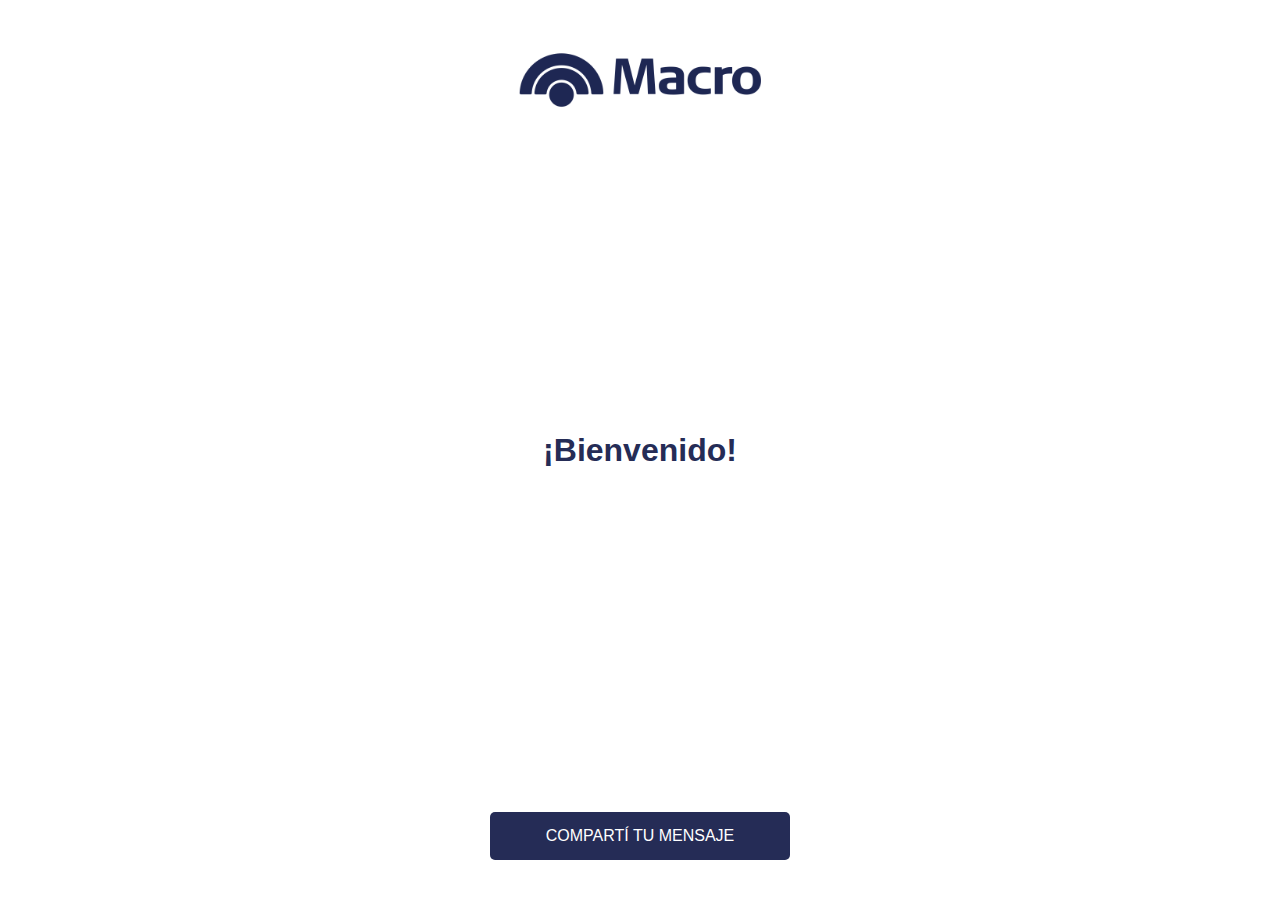
<file: index.html>
<!DOCTYPE html>
<html lang="en">
<head>
  <meta charset="UTF-8">
  <meta name="viewport" content="width=device-width, initial-scale=1.0">
  <link rel="stylesheet" href="css/styles.css">
  <title>!Bienvenido! - Macro</title>
  <link rel="icon" href="favIcon.png" type="image/x-icon">
</head>
<body>
  <header>
    <img src="logo.png" alt="Logo">
  </header>
  <main>
    <h1>¡Bienvenido!</h1>
  </main>
  <footer>
    <button onclick="location.href='form.html'">COMPARTÍ TU MENSAJE</button>
  </footer>
</body>
</html>
</file>
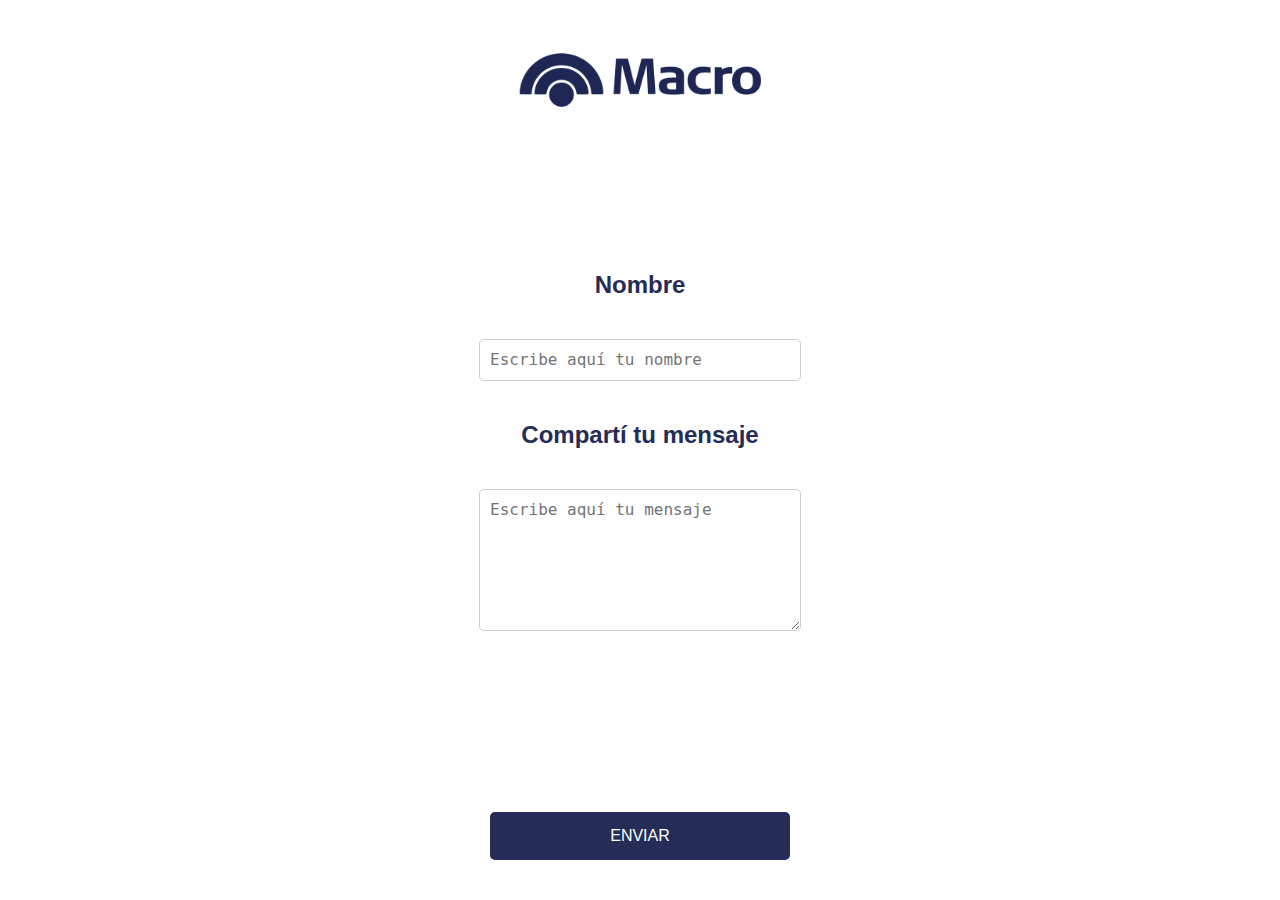
<file: form.html>
<!DOCTYPE html>
<html lang="en">
<head>
  <meta charset="UTF-8">
  <meta name="viewport" content="width=device-width, initial-scale=1.0">
  <link rel="stylesheet" href="css/styles.css">
  <title>Formulario - Macro</title>
  <link rel="icon" href="favIcon.png" type="image/x-icon">
</head>
<body>
  <header>
    <img src="logo.png" alt="Logo">
  </header>
  <main>
    <h2>Nombre</h2>
    <input type="text" id="nameInput" name="user_name" placeholder="Escribe aquí tu nombre" />
    <h2>Compartí tu mensaje</h2>
    <textarea id="messageInput" placeholder="Escribe aquí tu mensaje" maxlength="40"></textarea>
  </main>
  <footer>
    <button id="sendButton">ENVIAR</button>
  </footer>
  <script src="js/sender.js"></script>
</body>
</html>
</file>
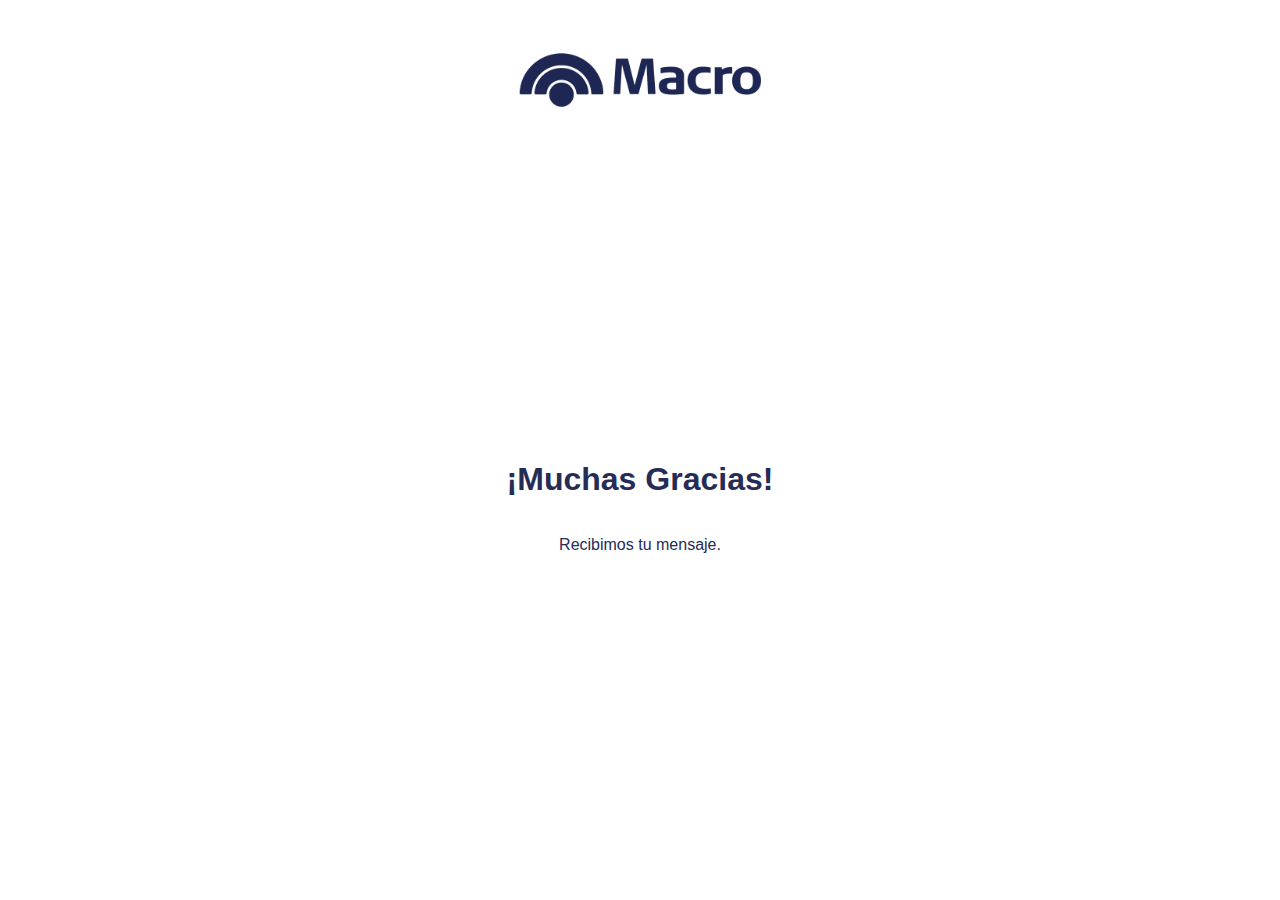
<file: thanks.html>
<!DOCTYPE html>
<html lang="en">
<head>
  <meta charset="UTF-8">
  <meta name="viewport" content="width=device-width, initial-scale=1.0">
  <link rel="stylesheet" href="css/styles.css">
  <title>¡Gracias! - Macro</title>
  <link rel="icon" href="favIcon.png" type="image/x-icon">
</head>
<body>
  <header>
    <img src="logo.png" alt="Logo">
  </header>
  <main>
    <h1>¡Muchas Gracias!</h1>
    <p>Recibimos tu mensaje.</p>
  </main>
</body>
</html>
</file>
<file: css/styles.css>
body {
  margin: 0;
  font-family: Arial, sans-serif;
  display: flex;
  flex-direction: column;
  justify-content: space-between;
  min-height: 100vh;
  background-color: #ffffff;
  color: #252c56;
}
  
header img {
  max-width: 250px;
  margin: 50px auto 0;
  display: block;
}
  
main {
  text-align: center;
  flex-grow: 1;
  display: flex;
  flex-direction: column;
  justify-content: center;
  padding: 20px;
}
  
button {
  background-color: #252c56;
  color: white;
  border: none;
  border-radius: 5px;
  padding: 15px;
  margin: 20px;
  width: calc(100% - 40px);
  max-width: 300px;
  font-size: 16px;
  cursor: pointer;
  align-self: center;
}

input {
  width: calc(100% - 40px);
  max-width: 300px;
  height: 20px;
  margin: 20px auto;
  border: 1px solid #ccc;
  border-radius: 5px;
  padding: 10px;
  font-size: 16px;
  font-family: monospace;
}
  
textarea {
  width: calc(100% - 40px);
  max-width: 300px;
  height: 120px;
  margin: 20px auto;
  border: 1px solid #ccc;
  border-radius: 5px;
  padding: 10px;
  font-size: 16px;
}
  
footer {
  margin-bottom: 20px;
  text-align: center;
  font-size: 14px;
  color: #666;
}
  
@media (max-width: 768px) 
{
  header img {
  max-width: 200px;
  }
}
</file>
